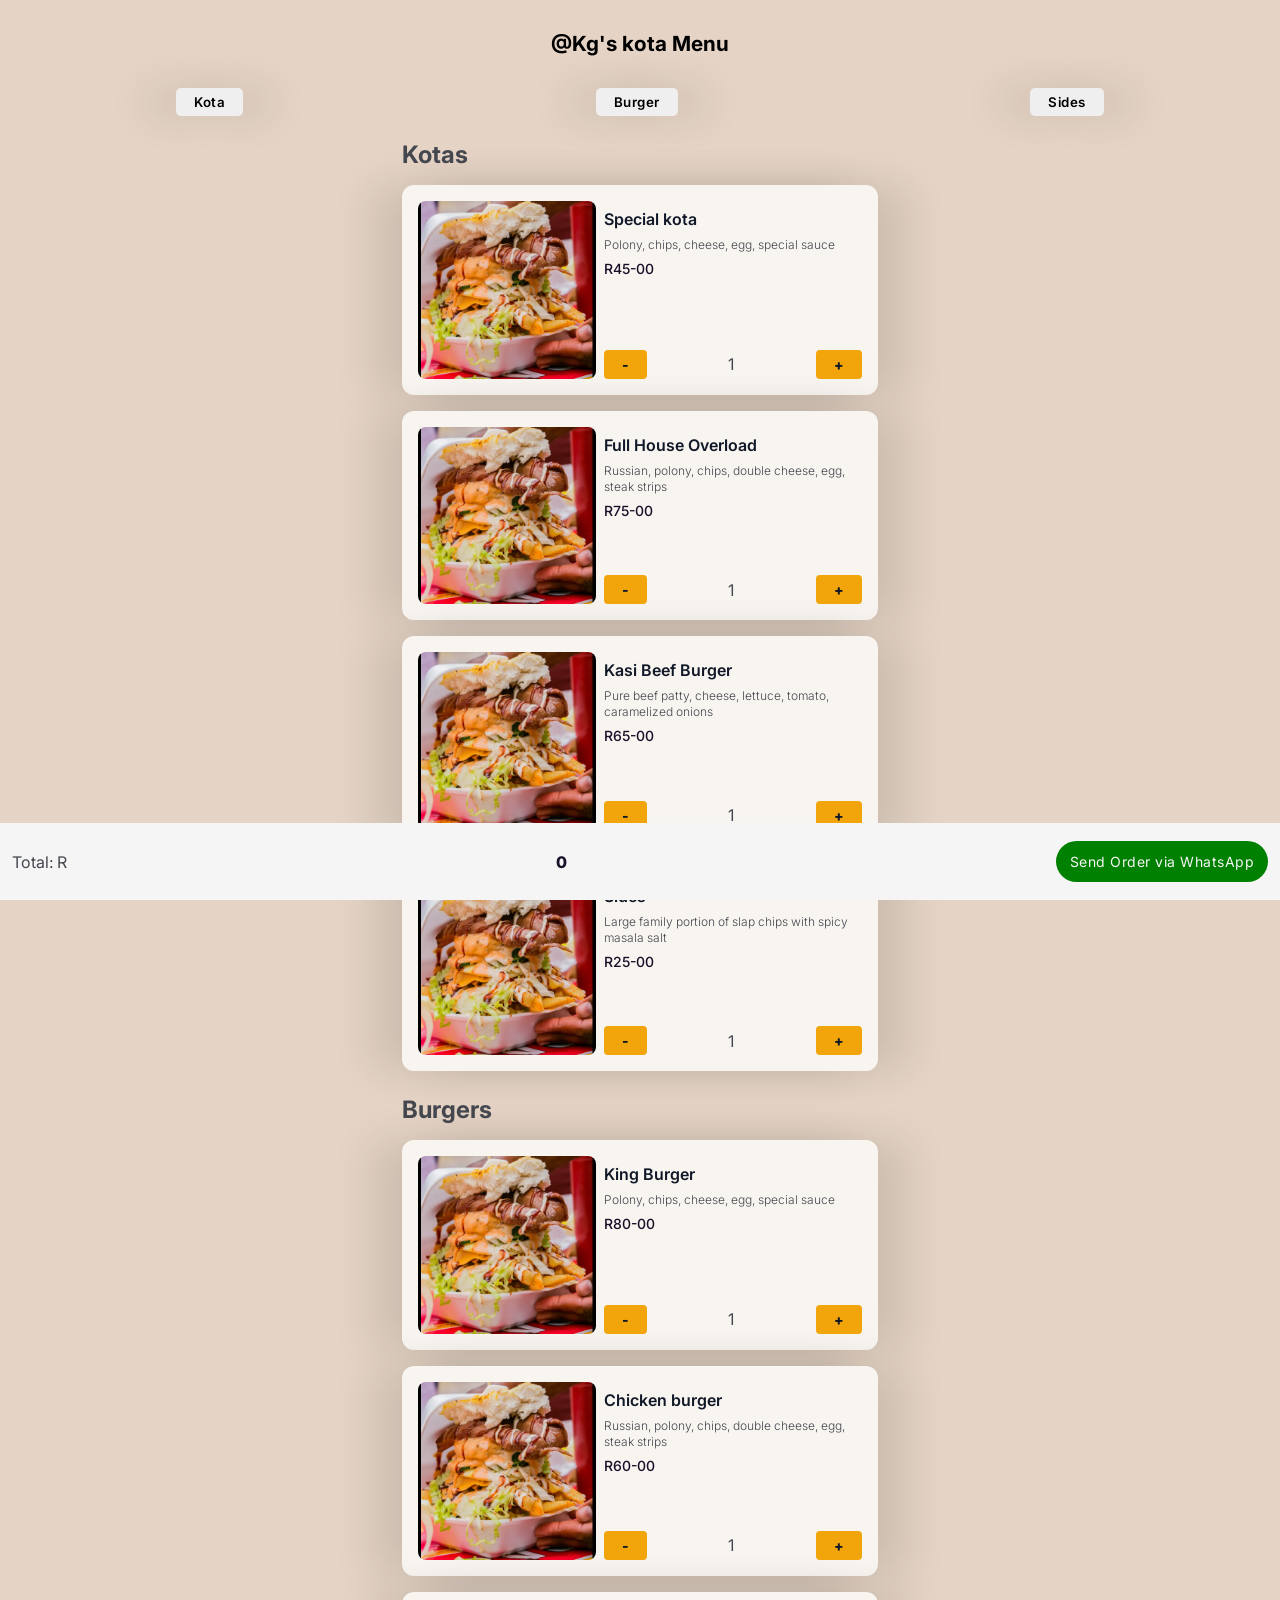
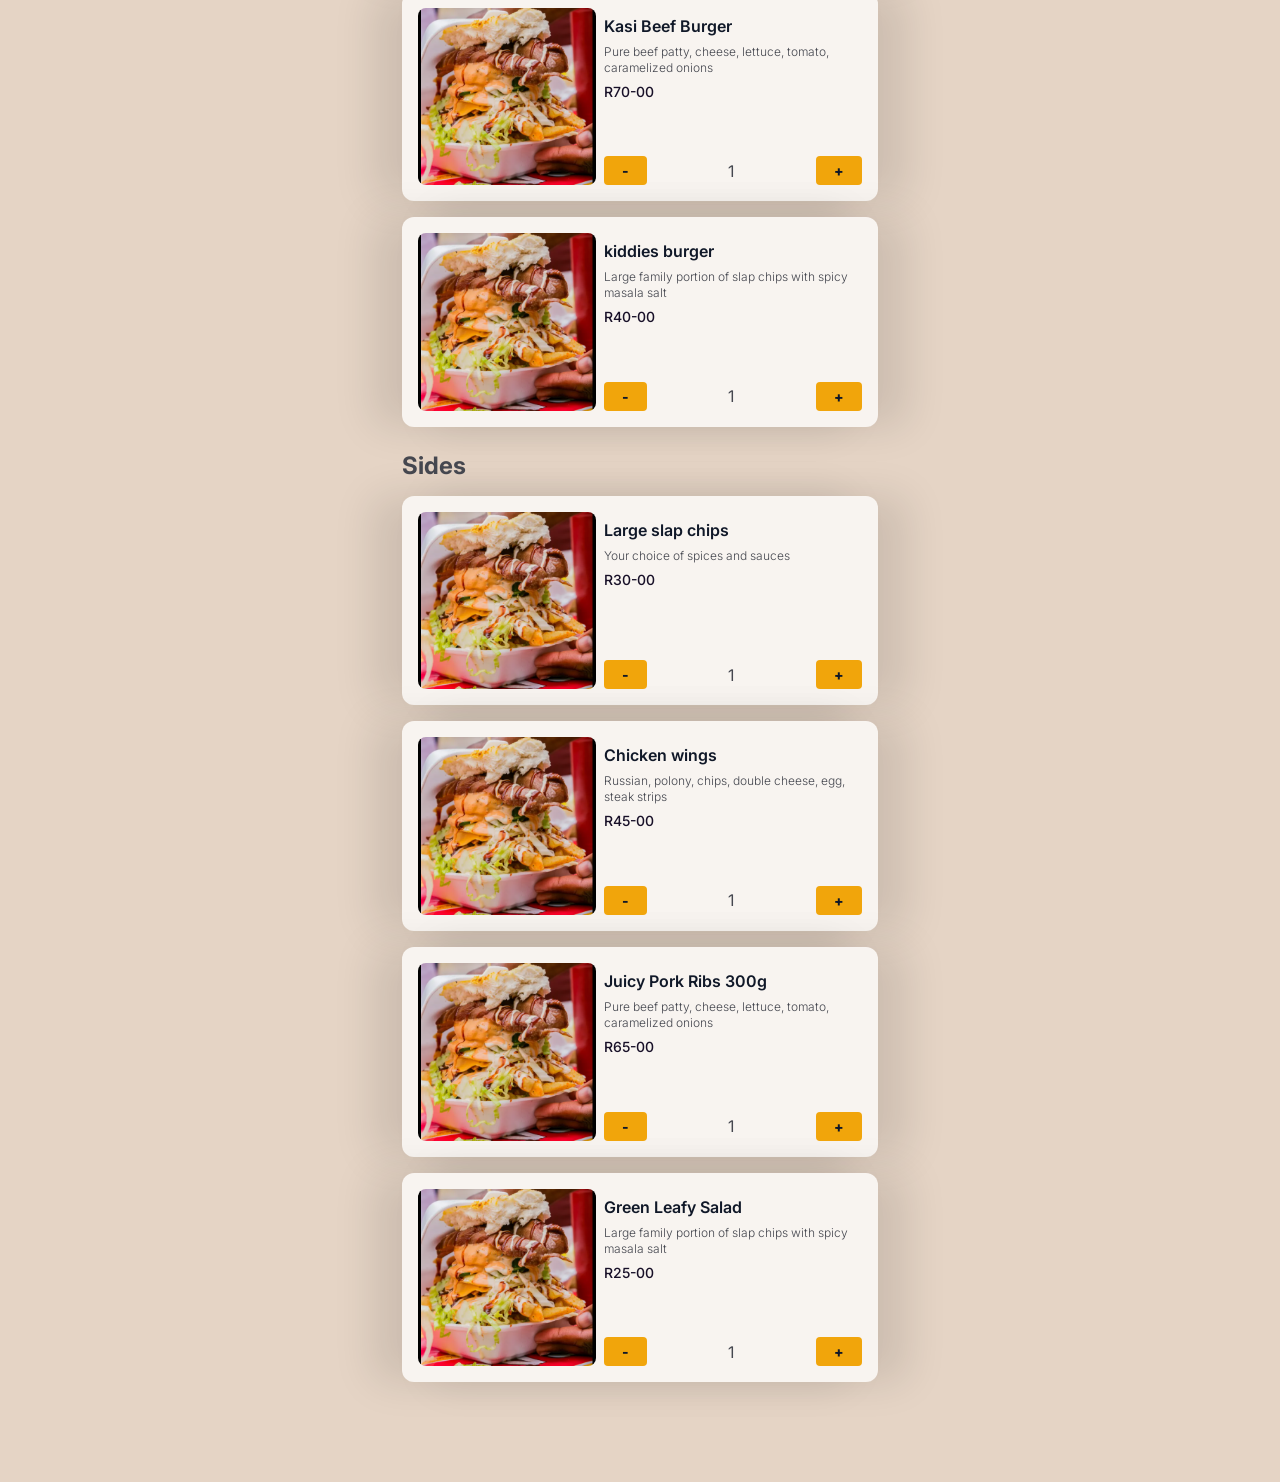
<file: menu.html>
<!DOCTYPE html>
<html lang="en">
<head>
    <meta charset="UTF-8">
    <meta name="viewport" content="width=device-width, initial-scale=1.0">
    <link rel="stylesheet" href="styles.css">
    <!-- External fonts -->
    <link rel="preconnect" href="https://fonts.googleapis.com">
    <link rel="preconnect" href="https://fonts.gstatic.com" crossorigin>
    <link href="https://fonts.googleapis.com/css2?family=Inter:ital,opsz,wght@0,14..32,100..900;1,14..32,100..900&display=swap" rel="stylesheet">
    <title>@Kg's kota menu</title>
</head>
<body>
    <header>
         <h1>@Kg's kota Menu</h1>
         <nav>
            <button id="kotaBtn">Kota</button>
            <button id="burgerBtn">Burger</button>
            <button id="sidesBtn">Sides</button>
         </nav>
    </header>
    <!-- End of header section -->
    <main>
        <!-- food items cards -->
        <section id="kotas">
            <h2>Kotas</h2>
            <!-- kotas -->
            <article>
                <img src="./kota.PNG" alt="A delicious juicy kasi style kota">
                <div class="cardText">
                <h3>Special kota</h3>
                <p>Polony, chips, cheese, egg, special sauce</p>
                <span class="price"> R45-00</span>
                <div class="cardBtns">
                    <button class="minus">-</button><span class="quantity">1</span><button class="plus">+</button>
                </div>
                </div>
            </article>
            <article>
                <img src="./kota.PNG" alt="A delicious juicy kasi style kota">
                <div class="cardText">
                <h3>Full House Overload</h3>
                <p>Russian, polony, chips, double cheese, egg, steak strips</p>
                <span class="price"> R75-00</span>
                <div class="cardBtns">
                    <button class="minus">-</button><span class="quantity">1</span><button class="plus">+</button>
                </div>
                </div>
            </article>
            <article>
                <img src="./kota.PNG" alt="A delicious juicy kasi style kota">
                <div class="cardText">
                <h3>Kasi Beef Burger</h3>
                <p>Pure beef patty, cheese, lettuce, tomato, caramelized onions</p>
                <span class="price"> R65-00</span>
                <div class="cardBtns">
                    <button class="minus">-</button><span class="quantity">1</span><button class="plus">+</button>
                </div>
                </div>
            </article>
            <article>
                <img src="./kota.PNG" alt="A delicious juicy kasi style kota">
                <div class="cardText">
                <h3>Sides</h3>
                <p>Large family portion of slap chips with spicy masala salt</p>
                <span class="price"> R25-00</span>
                <div class="cardBtns">
                    <button class="minus">-</button><span class="quantity">1</span><button class="plus">+</button>
                </div>
                </div>
            </article>
        </section>
        <!-- End of kota section -->
        <section id="burgers">
            <h2>Burgers</h2>
            <article>
                <img src="./kota.PNG" alt="A delicious juicy kasi style kota">
                <div class="cardText">
                <h3>King Burger</h3>
                <p>Polony, chips, cheese, egg, special sauce</p>
                <span class="price"> R80-00</span>
                <div class="cardBtns">
                    <button class="minus">-</button><span class="quantity">1</span class="plus"><button>+</button>
                </div>
                </div>
            </article>
            <article>
                <img src="./kota.PNG" alt="A delicious juicy kasi style kota">
                <div class="cardText">
                <h3>Chicken burger</h3>
                <p>Russian, polony, chips, double cheese, egg, steak strips</p>
                <span class="price"> R60-00</span>
                <div class="cardBtns">
                    <button class="minus">-</button><span class="quantity">1</span><button class="plus">+</button>
                </div>
                </div>
            </article>
            <article>
                <img src="./kota.PNG" alt="A delicious juicy kasi style kota">
                <div class="cardText">
                <h3>Kasi Beef Burger</h3>
                <p>Pure beef patty, cheese, lettuce, tomato, caramelized onions</p>
                <span class="price"> R70-00</span>
                <div class="cardBtns">
                    <button class="minus">-</button><span class="quantity">1</span><button class="plus">+</button>
                </div>
                </div>
            </article>
            <article>
                <img src="./kota.PNG" alt="A delicious juicy kasi style kota">
                <div class="cardText">
                <h3>kiddies burger</h3>
                <p>Large family portion of slap chips with spicy masala salt</p>
                <span class="price"> R40-00</span>
                <div class="cardBtns">
                    <button class="minus">-</button><span class="quantity">1</span><button class="plus">+</button>
                </div>
                </div>
            </article>
        </section>
        <!-- End of kota section -->
        <section id="sides">
            <h2>Sides</h2>
            <article>
                <img src="./kota.PNG" alt="A delicious juicy kasi style kota">
                <div class="cardText">
                <h3>Large slap chips</h3>
                <p> Your choice of spices and sauces</p>
                <span class="price"> R30-00</span>
                <div class="cardBtns">
                    <button class="minus">-</button><span class="quantity">1</span><button class="plus">+</button>
                </div>
                </div>
            </article>
            <article>
                <img src="./kota.PNG" alt="A delicious juicy kasi style kota">
                <div class="cardText">
                <h3>Chicken wings</h3>
                <p>Russian, polony, chips, double cheese, egg, steak strips</p>
                <span class="price"> R45-00</span>
                <div class="cardBtns">
                    <button class="minus">-</button><span class="quantity">1</span><button class="plus">+</button>
                </div>
                </div>
            </article>
            <article>
                <img src="./kota.PNG" alt="A delicious juicy kasi style kota">
                <div class="cardText">
                <h3>Juicy Pork Ribs 300g</h3>
                <p>Pure beef patty, cheese, lettuce, tomato, caramelized onions</p>
                <span class="price"> R65-00</span>
                <div class="cardBtns">
                    <button class="minus">-</button><span class="quantity">1</span><button class="plus">+</button>
                </div>
                </div>
            </article>
            <article>
                <img src="./kota.PNG" alt="A delicious juicy kasi style kota">
                <div class="cardText">
                <h3>Green Leafy Salad</h3>
                <p>Large family portion of slap chips with spicy masala salt</p>
                <span class="price"> R25-00</span>
                <div class="cardBtns">
                    <button class="minus">-</button><span class="quantity">1</span><button class="plus">+</button>
                </div>
                </div>
            </article>
        </section>
    </main>
    <footer>
        <!-- sticky bottom total bar -->
        Total: R <span id="total-price-view"> 0</span><button id="whatsapp-submit-btn">Send Order via WhatsApp</button>
    </footer>
    <script src="main.js"></script>
</body>
</html>
</file>
<file: styles.css>
*{
    margin: 0;
    padding: 0;
    box-sizing: border-box;
}
body{
    background-color: #E5D4C5;
    color: #45474F;
    font-family: "Inter", sans-serif;
    font-size: 1rem;
}
header{
    padding: 1rem 0 0 0;
    position: sticky;
    top: 0;
    background-color: #E5D4C5;
    z-index: 5;
    display: flex;
    flex-direction: column;
    align-items: center;
}
nav{
    display: flex;
    width: 100%;
    justify-content: space-around;
    margin-top: 1rem;
}
nav>button{
box-shadow: 30px 0 40px rgba(0,0,0,0.1),
-30px 0 40px rgba(0,0,0,0.1);  
}
h1{
    font-size: 1.3rem;
    font-weight: 700;
    line-height: 24px;
    color: black;
    padding: 1rem 0;
}
button{
    padding: 6px 18px;
    border: none;
    font-family: "Inter", sans-serif;    
    font-weight: 600;
    letter-spacing: .5px;
    border-radius: 5px;
}
section{
    padding: 24px 12px 0 12px;
    max-width: 500px;
    margin: 0 auto;
    scroll-margin-top: 100px; 
}
  section:last-child {
        margin-bottom: 100px;
    }
article{
    background-color: #F8F4F0;
    color: #45474F;
    padding: 16px;
    margin-top: 16px;
    border-radius: 12px;
    display: flex;
    box-shadow: 30px 0 40px rgba(0,0,0,0.1),
    -30px 0 40px rgba(0,0,0,0.1);  }
  
img{
    width: 40%;
    border-radius: 8px;
    aspect-ratio: 1 / 1; /* Forces the image to always be a perfect square */
    object-fit: cover; 
}
.cardText{
    margin-left: 8px;
    display: flex;
    flex-direction: column;
    width: 60%;
}
h3{ 
    font-weight: 600;
    color: #101828;
    font-size: 1rem;
    line-height: 24px;
    padding: 6px 0;
}
p{
    font-size: 12px; 
    font-weight: 300;
    line-height: 16px;
    font-style: normal;
}
.cardBtns{
    display: flex;
    justify-content: space-between;
    align-items: center;
    margin-top: auto;
}
.price{
    font-size: 14px;
    line-height: 20px;
    font-weight: 500;
    color: #181028;
    display: block;
    margin: 6px 0;
    
}
.cardBtns>button{
    font-size: 14px;
    border-radius: 4px;
    background-color: rgb(241, 165, 11);
    font-weight: 800;
    color: #101828;
}
footer {
    position: fixed;
    width: 100%;
    bottom: 0;
    left: 0;
    padding: 18px 12px;
    background-color: whitesmoke;
    display: flex;
    align-items: center;
    justify-content: space-between;
    z-index: 100;
}
footer>span{
    font-size: 1rem;
    font-weight: 800;
    color: #181028;
    /* border: 1px solid red; */
    flex-shrink: 0; 

}
footer>button{
    background-color: green;
    color: whitesmoke;
    font-size: 14px;
    font-weight: 400;
    border-radius: 50px;
    padding: 12px 14px;
    flex-shrink: 0; 
}
</file>
